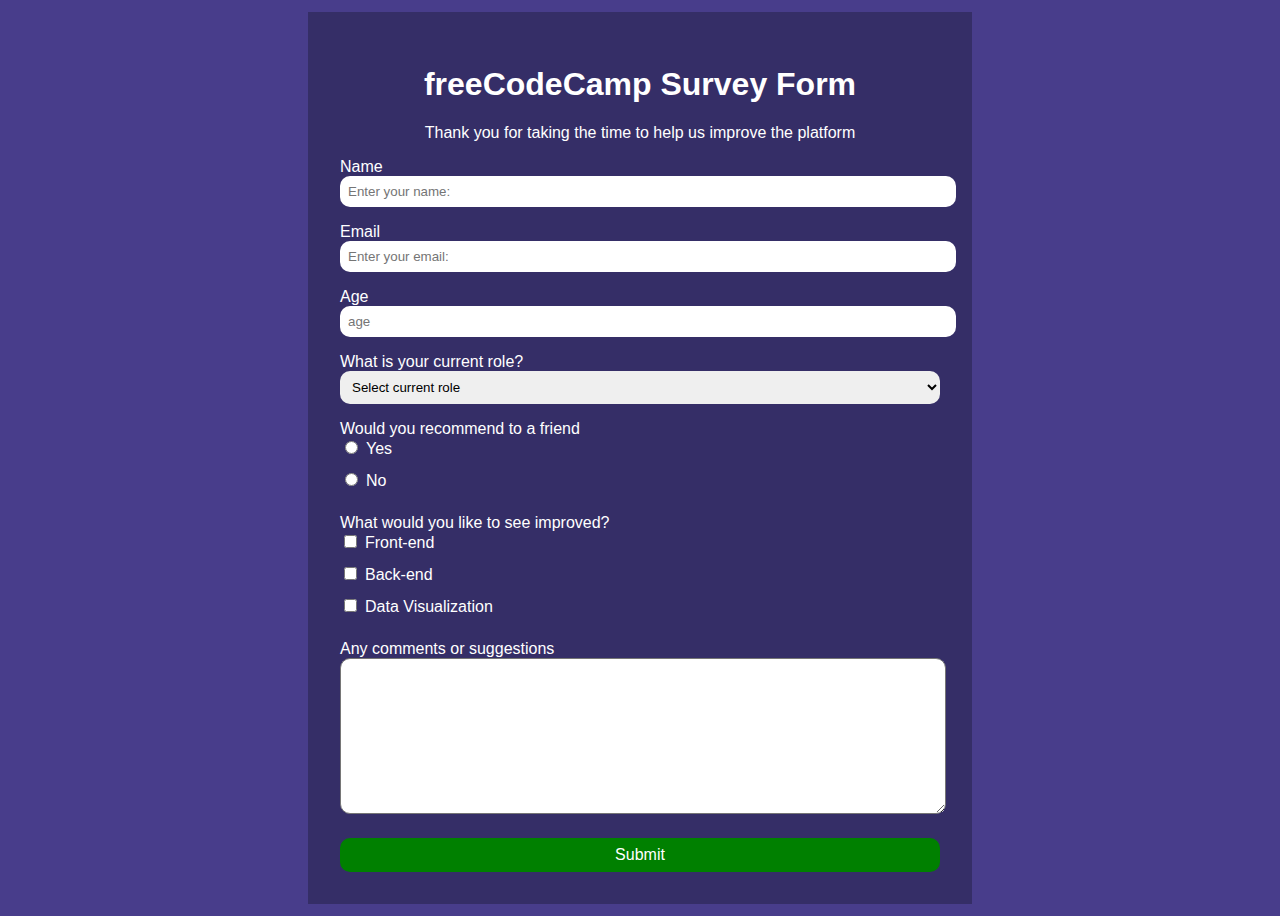
<file: 1 - Registration Form/index.html>
<!doctype html>
<html lang="en">
<head>
    <meta charset="UTF-8">
    <meta name="viewport"
          content="width=device-width, user-scalable=no, initial-scale=1.0, maximum-scale=1.0, minimum-scale=1.0">
    <meta http-equiv="X-UA-Compatible" content="ie=edge">
    <title>Survey Form</title>
    <link rel="stylesheet" href="styles.css">
</head>
<body>
    <div class="container">
        <section class="form-heading">
            <h1 id="title">freeCodeCamp Survey Form</h1>
            <p id="description">Thank you for taking the time to help us improve the platform
            </p>
        </section>
        <form id="survey-form" action="#" method="POST">
            <label for="name" id="name-label" >Name<input type="text" id="name" placeholder="Enter your name:" required></label>
            <label for="email" id="email-label">Email<input type="email" id="email" placeholder="Enter your email:" required></label>
            <label for="age" id="number-label">Age<input type="number" min="13" max="120" id="age" placeholder="age"></label>
            <label for="dropdown">What is your current role?<select name="current-role" id="dropdown">
                <option value="">Select current role</option>
                <option value="0">Student</option>
                <option value="">Teacher</option>
            </select></label>
            <label class="radio-label">Would you recommend to a friend
                <div>
                    <input type="radio" name="recommend" value="0">Yes
                </div>
                <div>
                    <input type="radio" name="recommend" value="1">No
                </div>
            </label>
            <label class="checkbox-label">
                What would you like to see improved?
                <div class="checkbox">
                    <input type="checkbox" name="" value="1">Front-end
                </div>
                <div class="checkbox">
                    <input type="checkbox" name="" value="1">Back-end
                </div>
                <div class="checkbox">
                    <input type="checkbox" name="" value="1">Data Visualization
                </div>
            </label>
            <label for="feedback">Any comments or suggestions
                <textarea name="" id="feedback" cols="30" rows="10"></textarea>
            </label>
            <button type="submit" id="submit">Submit</button>
        </form>
    </div>
</body>
</html>
</file>
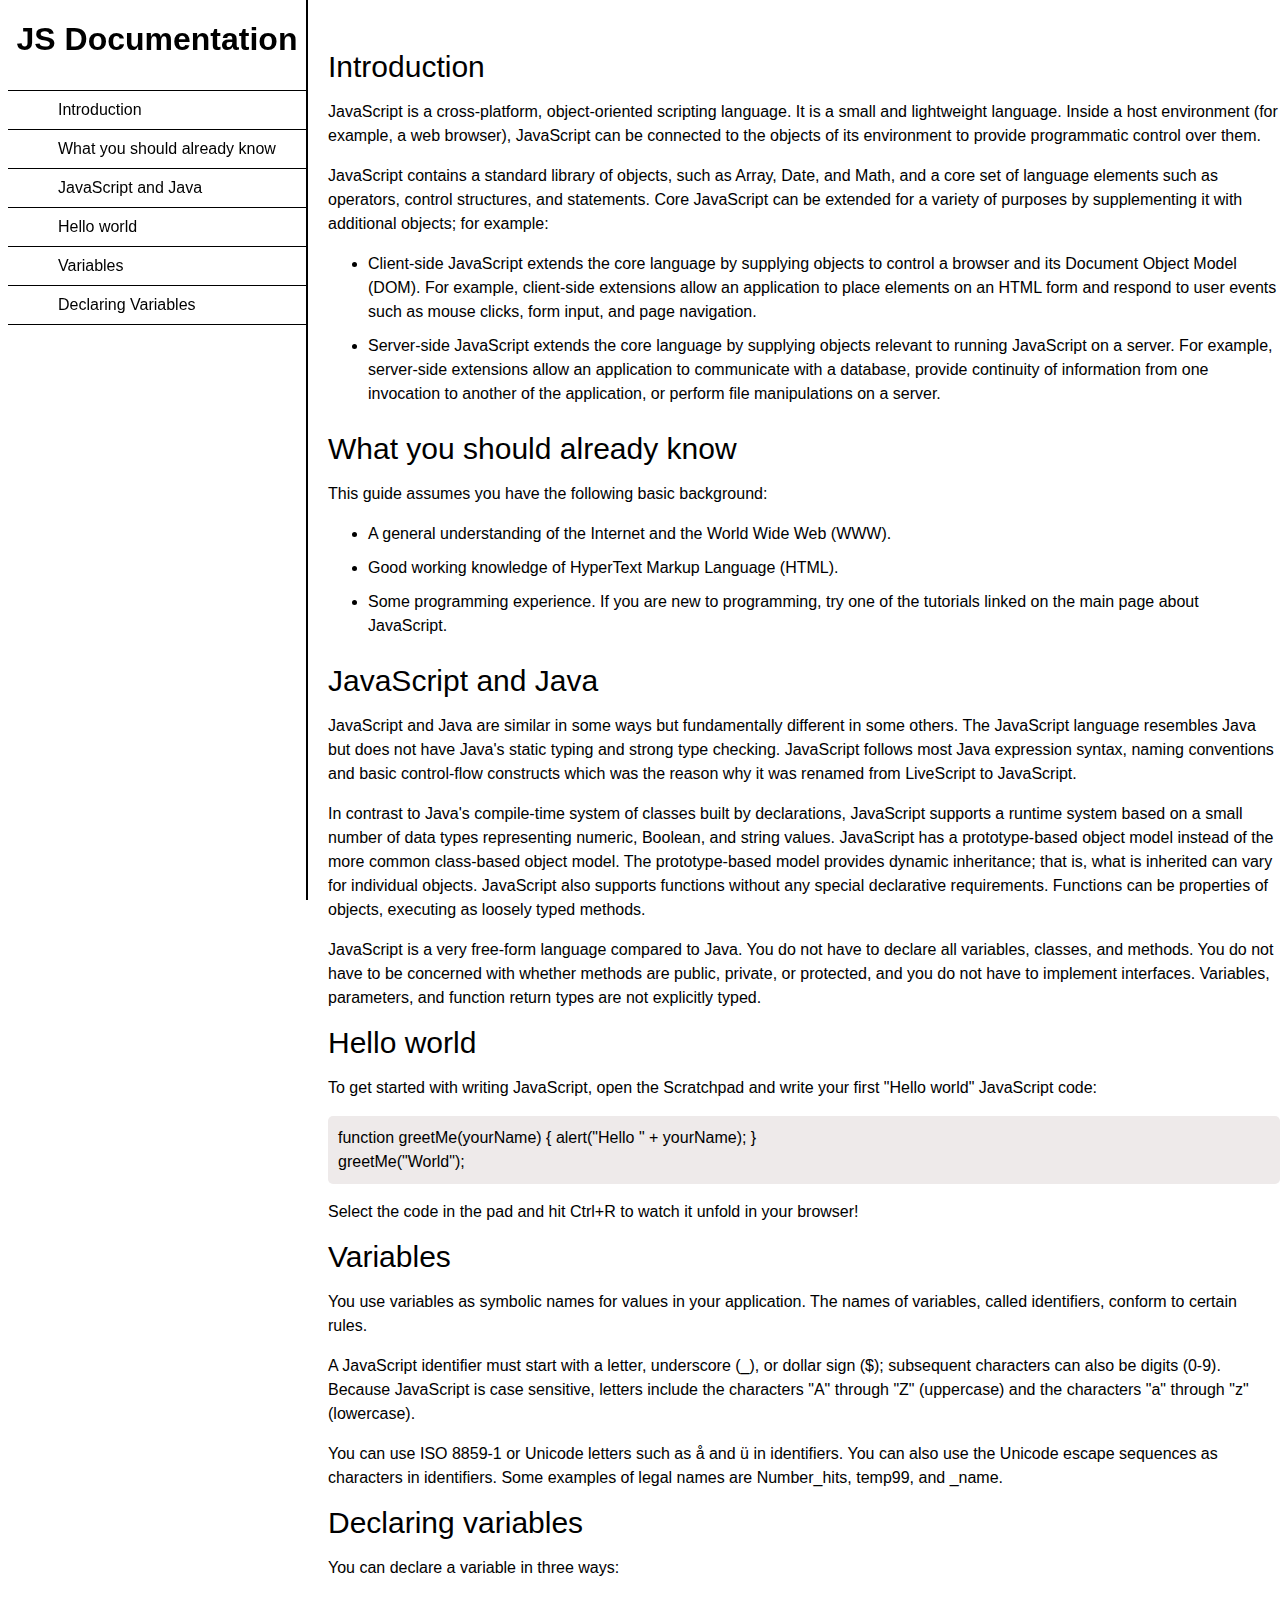
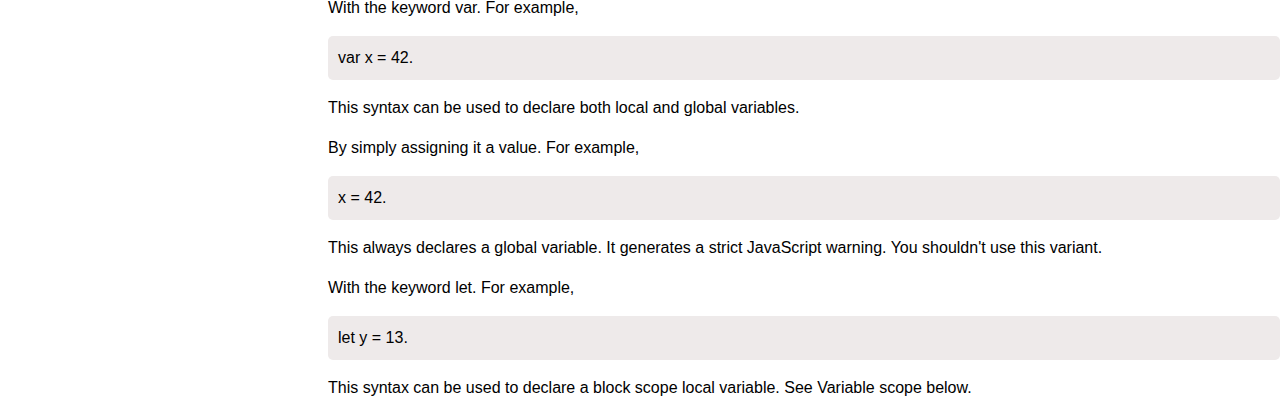
<file: 3 - Technical Documentation/index.html>
<!doctype html>
<html lang="en">
<head>
    <meta charset="UTF-8">
    <meta name="viewport"
          content="width=device-width, user-scalable=no, initial-scale=1.0, maximum-scale=1.0, minimum-scale=1.0">
    <meta http-equiv="X-UA-Compatible" content="ie=edge">
    <link rel="stylesheet" href="styles.css">
    <title>Document</title>
</head>
<body>
<nav id="navbar">
    <header class="nav_header"><h1>JS Documentation</h1></header>
    <ul class="nav_list">
        <li class="nav_item"><a href="#Introduction">Introduction</a></li>
        <li class="nav_item"><a href="#What_you_should_already_know">What you should already know</a></li>
        <li class="nav_item"><a href="#JavaScript_and_Java">JavaScript and Java</a></li>
        <li class="nav_item"><a href="#Hello_world">Hello world</a></li>
        <li class="nav_item"><a href="#Variables">Variables</a></li>
        <li class="nav_item"><a href="#Declaring_variables">Declaring Variables</a></li>
    </ul>
</nav>
<main class="main-doc" id="main-doc">
    <section class="main-section" id="Introduction">
        <header class="main-section__header">Introduction</header>
        <p class="main-section__content">JavaScript is a cross-platform, object-oriented scripting language. It is a small and lightweight language. Inside a host environment (for example, a web browser), JavaScript can be connected to the objects of its environment to provide programmatic control over them.</p>
        <p class="main-section__content">JavaScript contains a standard library of objects, such as Array, Date, and Math, and a core set of language elements such as operators, control structures, and statements. Core JavaScript can be extended for a variety of purposes by supplementing it with additional objects; for example:</p>
        <ul>
            <li class="main-section__list-item">Client-side JavaScript extends the core language by supplying objects to control a browser and its Document Object Model (DOM). For example, client-side extensions allow an application to place elements on an HTML form and respond to user events such as mouse clicks, form input, and page navigation.</li>
            <li class="main-section__list-item">Server-side JavaScript extends the core language by supplying objects relevant to running JavaScript on a server. For example, server-side extensions allow an application to communicate with a database, provide continuity of information from one invocation to another of the application, or perform file manipulations on a server.</li>
        </ul>
    </section>
    <section class="main-section" id="What_you_should_already_know">
        <header class="main-section__header">What you should already know</header>
        <p class="main-section__content">This guide assumes you have the following basic background:</p>
        <ul>
            <li class="main-section__list-item">A general understanding of the Internet and the World Wide Web (WWW).</li>
            <li class="main-section__list-item">Good working knowledge of HyperText Markup Language (HTML).</li>
            <li class="main-section__list-item">Some programming experience. If you are new to programming, try one of the tutorials linked on the main page about JavaScript.</li>
        </ul>
    </section>
    <section class="main-section" id="JavaScript_and_Java">
        <header class="main-section__header">JavaScript and Java</header>
        <p class="main-section__content">JavaScript and Java are similar in some ways but fundamentally different in some others. The JavaScript language resembles Java but does not have Java's static typing and strong type checking. JavaScript follows most Java expression syntax, naming conventions and basic control-flow constructs which was the reason why it was renamed from LiveScript to JavaScript.</p>
        <p class="main-section__content">In contrast to Java's compile-time system of classes built by declarations, JavaScript supports a runtime system based on a small number of data types representing numeric, Boolean, and string values. JavaScript has a prototype-based object model instead of the more common class-based object model. The prototype-based model provides dynamic inheritance; that is, what is inherited can vary for individual objects. JavaScript also supports functions without any special declarative requirements. Functions can be properties of objects, executing as loosely typed methods.</p>
        <p class="main-section__content">JavaScript is a very free-form language compared to Java. You do not have to declare all variables, classes, and methods. You do not have to be concerned with whether methods are public, private, or protected, and you do not have to implement interfaces. Variables, parameters, and function return types are not explicitly typed.</p>
    </section>
    <section class="main-section" id="Hello_world">
        <header class="main-section__header">Hello world</header>
        <p class="main-section__content">To get started with writing JavaScript, open the Scratchpad and write your first "Hello world" JavaScript code:</p>
        <code class="main-section__code">
            function greetMe(yourName) {
            alert("Hello " + yourName);
            }
            <br>
            greetMe("World");
        </code>
        <p class="main-section__content">Select the code in the pad and hit Ctrl+R to watch it unfold in your browser!</p>
    </section>
    <section class="main-section" id="Variables">
        <header class="main-section__header">Variables</header>
        <p class="main-section__content">You use variables as symbolic names for values in your application. The names of variables, called identifiers, conform to certain rules.</p>
        <p class="main-section__content">A JavaScript identifier must start with a letter, underscore (_), or dollar sign ($); subsequent characters can also be digits (0-9). Because JavaScript is case sensitive, letters include the characters "A" through "Z" (uppercase) and the characters "a" through "z" (lowercase).</p>
        <p class="main-section__content">You can use ISO 8859-1 or Unicode letters such as å and ü in identifiers. You can also use the Unicode escape sequences as characters in identifiers. Some examples of legal names are Number_hits, temp99, and _name.</p>
    </section>
    <section class="main-section" id="Declaring_variables">
        <header class="main-section__header">Declaring variables</header>
        <p class="main-section__content">You can declare a variable in three ways:</p>
        <p class="main-section__content">With the keyword var. For example,</p>
        <code class="main-section__code">var x = 42.</code>
        <p class="main-section__content">This syntax can be used to declare both local and global variables.</p>
        <p class="main-section__content">By simply assigning it a value. For example,</p>
        <code class="main-section__code">x = 42.</code>
        <p class="main-section__content">This always declares a global variable. It generates a strict JavaScript warning. You shouldn't use this variant.</p>
        <p class="main-section__content">With the keyword let. For example,</p>
        <code class="main-section__code">let y = 13.</code>
        <p class="main-section__content">This syntax can be used to declare a block scope local variable. See Variable scope below.</p>
    </section>
</main>
</body>
</html>
</file>
<file: 1 - Registration Form/styles.css>
body {
    background: darkslateblue;
    color: white;
    font-family: sans-serif;
    display: flex;
    align-items: center;
    justify-content: center;
    height: 100vh;
}

.form-heading {
    text-align: center;
}

.container {
    width: 80%;
    max-width: 600px;
    padding: 2rem;
    background: #352e67;
}

label {
    display: block;
    margin-bottom: 0.75rem;
}

input, select {
    display: block;
    width: 100%;
    padding: 0.5rem;
    margin-bottom: 1rem;
    border: 0;
    border-radius: 10px;
}

input[type="radio"], input[type="checkbox"] {
    width: auto;
    display: inline-block;
    margin-right: 0.5rem;
}

/* Add a class to the radio-label container to apply styles */
.radio-label {
    display: flex; /* Use flexbox to align items horizontally */
    flex-direction: column; /* Stack the radio button and label vertically */
    align-items: flex-start;
}

textarea {
    width: 100%;
    resize: vertical;
    border-radius: 10px;
}

.checkbox-label {
    display: flex;
    flex-direction: column;
    align-items: flex-start;
}

button {
    width: 100%;
    font-size: 1rem;
    background: green;
    color: #fff;
    border: 0;
    border-radius: 10px;
    margin-top: 0.5rem;
    padding: 0.5rem 0;
}
</file>
<file: 3 - Technical Documentation/styles.css>
* {
    font-family: sans-serif;
    box-sizing: border-box;
}

body {
    margin-top: 0;
}

#navbar {
    position: fixed;
    width: 300px;
    min-width: 290px;
    height: 100vh;
    border-right: 2px solid #000;
}

.nav_header {
    font-weight: 500;
    padding-bottom: 10px;
    border-bottom: 1px solid #000;
    text-align: center;
}


.nav_list {
    list-style: none;
    padding-left: 0;
    margin: 0 auto;
}

.nav_item {
    border-bottom: 1px solid #000;
    padding: 10px 0;
}

.nav_item > a {
    text-decoration: none;
    color: #000;
    padding-left: 50px;
}

@media screen and (max-width: 400px) {
    #navbar {
        position: absolute;
        min-width: 0;
        width: 100px;
        height: 100vh;
    }

    .nav_header {
        text-align: left;
        font-size: 8px;
    }

    .nav_item > a {
        padding-left: 0;
        font-size: 12px;
    }
}

#main-doc {
    position: absolute;
    margin-left: 320px;
    margin-top: 50px;
}

.main-section__header {
    font-weight: 500;
    font-size: 30px;
}

.main-section__content {
    line-height: 1.5;
}

.main-section__list-item {
    padding-bottom: 10px;
    line-height: 1.5;
}

.main-section__code {
    display: inline-block;
    background: #eeeaea;
    width: 100%;
    border-radius: 5px;
    padding: 10px;
    line-height: 1.5;
}

@media screen and (max-width: 400px) {
    #main-doc {
        margin-left: 110px;
        font-size: 12px;
    }

    .main-section__header {
        font-weight: 700;
        font-size: 12px;
    }
}
</file>
